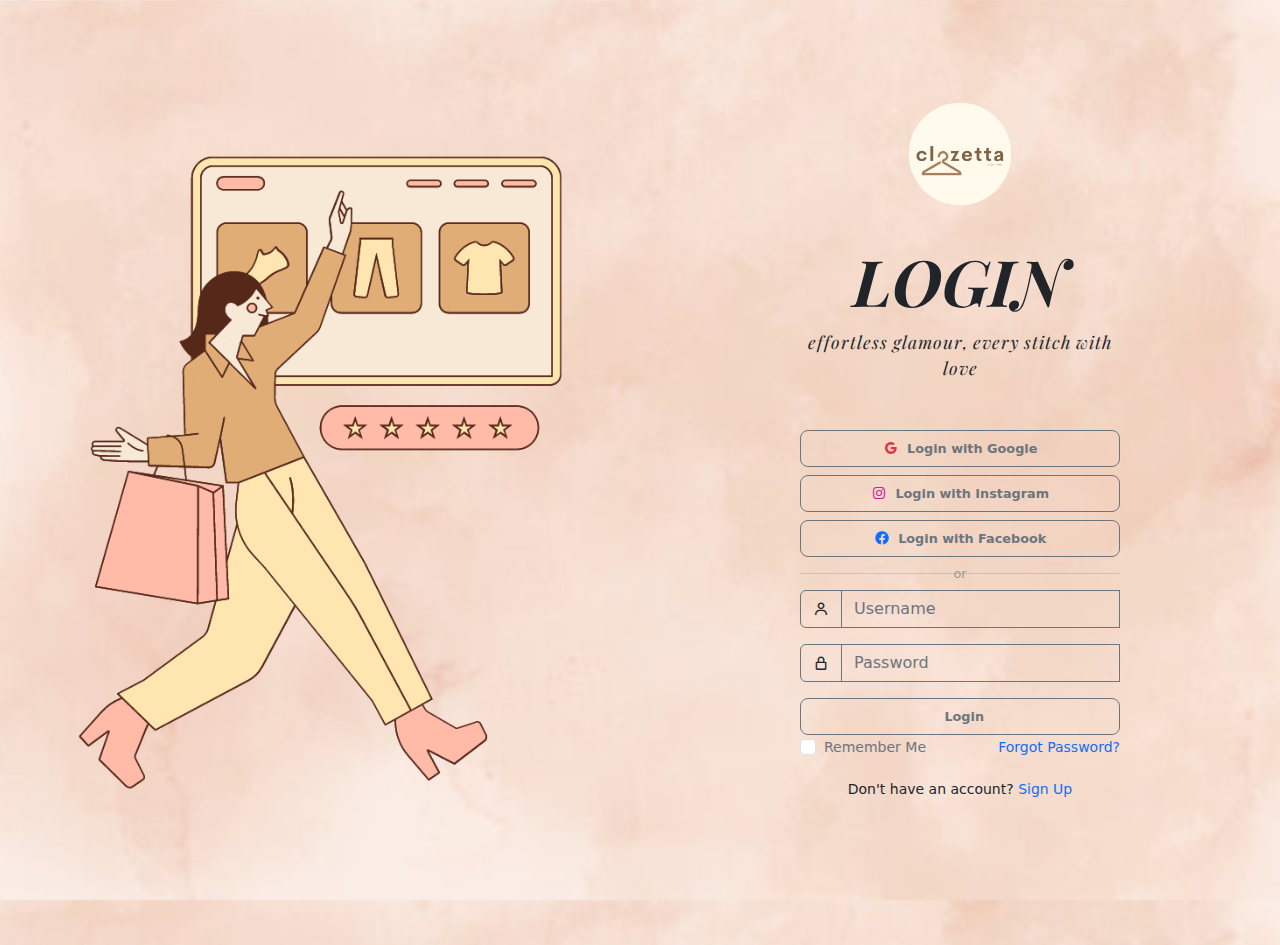
<file: index.html>
<!DOCTYPE html>
<html lang="en">
<head>
    <meta charset="UTF-8">
    <meta http-equiv="X-UA-Compatible" content="IE=edge">
    <meta name="viewport" content="width=device-width, initial-scale=1.0">
    <link href="https://cdn.jsdelivr.net/npm/bootstrap@5.3.3/dist/css/bootstrap.min.css" rel="stylesheet" integrity="sha384-QWTKZyjpPEjISv5WaRU9OFeRpok6YctnYmDr5pNlyT2bRjXh0JMhjY6hW+ALEwIH" crossorigin="anonymous">
    <link href='https://unpkg.com/boxicons@2.1.4/css/boxicons.min.css' rel='stylesheet'>
    <link rel="stylesheet" href="Clozetta-Website/loginpage.css">
    <title>Clozetta by Ivanah</title>
</head>

<body>
  <div class = "row vh-100 g-0">
    <!--left side-->
    <div class="col-lg-6 position-relative d-none d-lg-block">
      <div class="placeholder-left" style="background-image:url(Clozetta-Website/images/DEVIAI.png);"></div>
  </div>

  <!--right side-->
  <div class="col-lg-6">
    <div class="row align-items-center justify-content-center h-100 g-0 px-4 px-sm-0">
      <div class="col col-sm-6 col-lg-7 col-xl-6">


          <!--LOGO-->
                <a href="#" class="d-flex justify-content-center mb-4"> 
                <img src="Clozetta-Website/images/logo.png" alt="" width="110">
                </a>
          <!--/LOGO-->
              <div class="text-center mb-5">
              <div class="LOGIN">LOGIN </div>
              <p class="tagline">effortless glamour, every stitch with love</p>
              </div>

               <!--Sign In With-->

              <button class="btn btn-outline-secondary btn-lg w-100 mb-2">
                <i class='bx bxl-google text-danger me-1 fs-6'></i> Login with Google</button>
                
                <button class="btn btn-outline-secondary btn-lg w-100 mb-2">
                  <i class='bx bxl-instagram me-1 fs-6' style='color:#D21C9C' ></i> Login with Instagram </button>

              <button class="btn btn-outline-secondary btn-lg w-100">
                <i class='bx bxl-facebook-circle text-primary me-1 fs-6'></i> Login with Facebook </button>

              

                 
               <!--/Sign In With-->

               <!--DIVIDER-->
              <div class="position-relative">
                <hr class="text-secondary">
                <div class="divider-content-center">or</div>
               </div>
               <!--/DIVIDER-->

               <!--Login Form -->
                <form action="#">
                  <div class= "input-group mb-3">
                    <span class = "input-group-text">
                      <i class="bx bx-user"></i>
                    </span>
                    <input type="text" class="form-control form-control-lg-fs6" placeholder="Username">
                  </div>
                  <!------------------------------------------------------ -->
                  <div class= "input-group mb-3">
                    <span class = "input-group-text">
                      <i class='bx bx-lock-alt' ></i>
                    </span>
                    <input type="password" class="form-control form-control-lg-fs6"  placeholder="Password">
                  </div>
                </form>
                <!-------------------------------------------------------------------------------------------------------------------------------------------------------->

                <div class= "signin_button">
                  <a href="Clozetta-Website/homepage/index.html" button class="btn btn-outline-secondary btn-lg w-100">
                  <i class='bx text-primary me-1 fs-6'></i> Login </button>
                  </a>
                </div>

                <!--/Login Form --> 

                <div class="input-group mb-3 d-flex justify-content-between">
                  <div class="form-check">
                    <input type="checkbox" class="form-check-input" id="formCheck">
                    <label for="formCheck" class="form-check-label text-secondary"><small> Remember Me </small> 
                    </label>
                  </div>
                <div>
                    <small> <a href="#">Forgot Password?</a></small>
                   </div>
                </div>


                <div class="text-center">
                  <small>Don't have an account?  <a href="Clozetta-Website/registration.html">Sign Up</a></small>
                </div>
      </div>
    </div>
  </div>



</body>
</html>
</file>
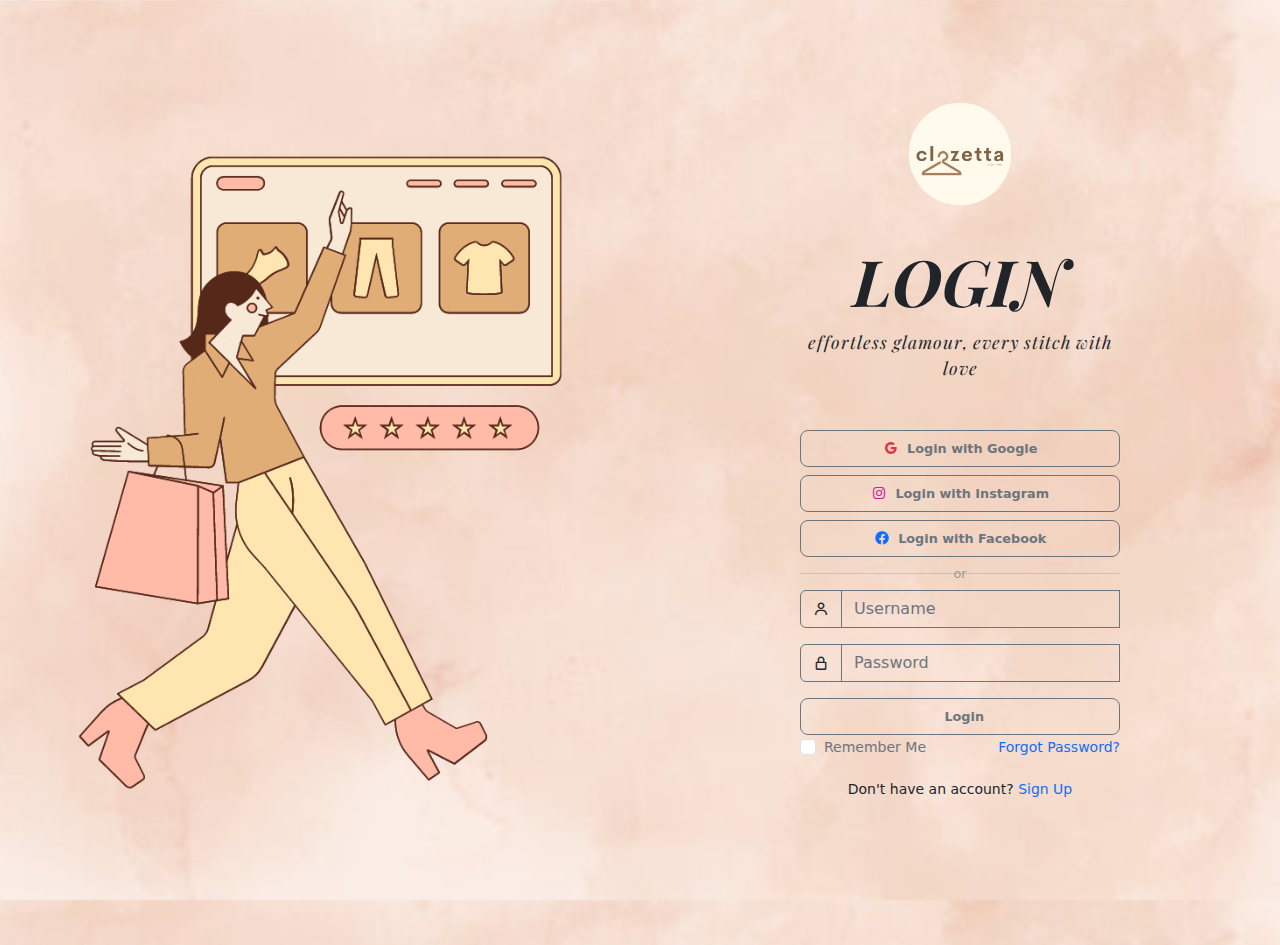
<file: Clozetta-Website/loginpage.html>
<!DOCTYPE html>
<html lang="en">
<head>
    <meta charset="UTF-8">
    <meta http-equiv="X-UA-Compatible" content="IE=edge">
    <meta name="viewport" content="width=device-width, initial-scale=1.0">
    <link href="https://cdn.jsdelivr.net/npm/bootstrap@5.3.3/dist/css/bootstrap.min.css" rel="stylesheet" integrity="sha384-QWTKZyjpPEjISv5WaRU9OFeRpok6YctnYmDr5pNlyT2bRjXh0JMhjY6hW+ALEwIH" crossorigin="anonymous">
    <link href='https://unpkg.com/boxicons@2.1.4/css/boxicons.min.css' rel='stylesheet'>
    <link rel="stylesheet" href="loginpage.css">
    <title>Clozetta by Ivanah</title>
</head>

<body>
  <div class = "row vh-100 g-0">
    <!--left side-->
    <div class="col-lg-6 position-relative d-none d-lg-block">
      <div class="placeholder-left" style="background-image:url(images/DEVIAI.png);"></div>
  </div>

  <!--right side-->
  <div class="col-lg-6">
    <div class="row align-items-center justify-content-center h-100 g-0 px-4 px-sm-0">
      <div class="col col-sm-6 col-lg-7 col-xl-6">


          <!--LOGO-->
                <a href="#" class="d-flex justify-content-center mb-4"> 
                <img src="images/logo.png" alt="" width="110">
                </a>
          <!--/LOGO-->
              <div class="text-center mb-5">
              <div class="LOGIN">LOGIN </div>
              <p class="tagline">effortless glamour, every stitch with love</p>
              </div>

               <!--Sign In With-->

              <button class="btn btn-outline-secondary btn-lg w-100 mb-2">
                <i class='bx bxl-google text-danger me-1 fs-6'></i> Login with Google</button>
                
                <button class="btn btn-outline-secondary btn-lg w-100 mb-2">
                  <i class='bx bxl-instagram me-1 fs-6' style='color:#D21C9C' ></i> Login with Instagram </button>

              <button class="btn btn-outline-secondary btn-lg w-100">
                <i class='bx bxl-facebook-circle text-primary me-1 fs-6'></i> Login with Facebook </button>

              

                 
               <!--/Sign In With-->

               <!--DIVIDER-->
              <div class="position-relative">
                <hr class="text-secondary">
                <div class="divider-content-center">or</div>
               </div>
               <!--/DIVIDER-->

               <!--Login Form -->
                <form action="#">
                  <div class= "input-group mb-3">
                    <span class = "input-group-text">
                      <i class="bx bx-user"></i>
                    </span>
                    <input type="text" class="form-control form-control-lg-fs6" placeholder="Username">
                  </div>
                  <!------------------------------------------------------ -->
                  <div class= "input-group mb-3">
                    <span class = "input-group-text">
                      <i class='bx bx-lock-alt' ></i>
                    </span>
                    <input type="password" class="form-control form-control-lg-fs6"  placeholder="Password">
                  </div>
                </form>
                <!-------------------------------------------------------------------------------------------------------------------------------------------------------->

                <div class= "signin_button">
                  <a href="homepage/index.html" button class="btn btn-outline-secondary btn-lg w-100">
                  <i class='bx text-primary me-1 fs-6'></i> Login </button>
                  </a>
                </div>

                <!--/Login Form --> 

                <div class="input-group mb-3 d-flex justify-content-between">
                  <div class="form-check">
                    <input type="checkbox" class="form-check-input" id="formCheck">
                    <label for="formCheck" class="form-check-label text-secondary"><small> Remember Me </small> 
                    </label>
                  </div>
                <div>
                    <small> <a href="#">Forgot Password?</a></small>
                   </div>
                </div>


                <div class="text-center">
                  <small>Don't have an account?  <a href="registration.html">Sign Up</a></small>
                </div>
      </div>
    </div>
  </div>



</body>
</html>
</file>
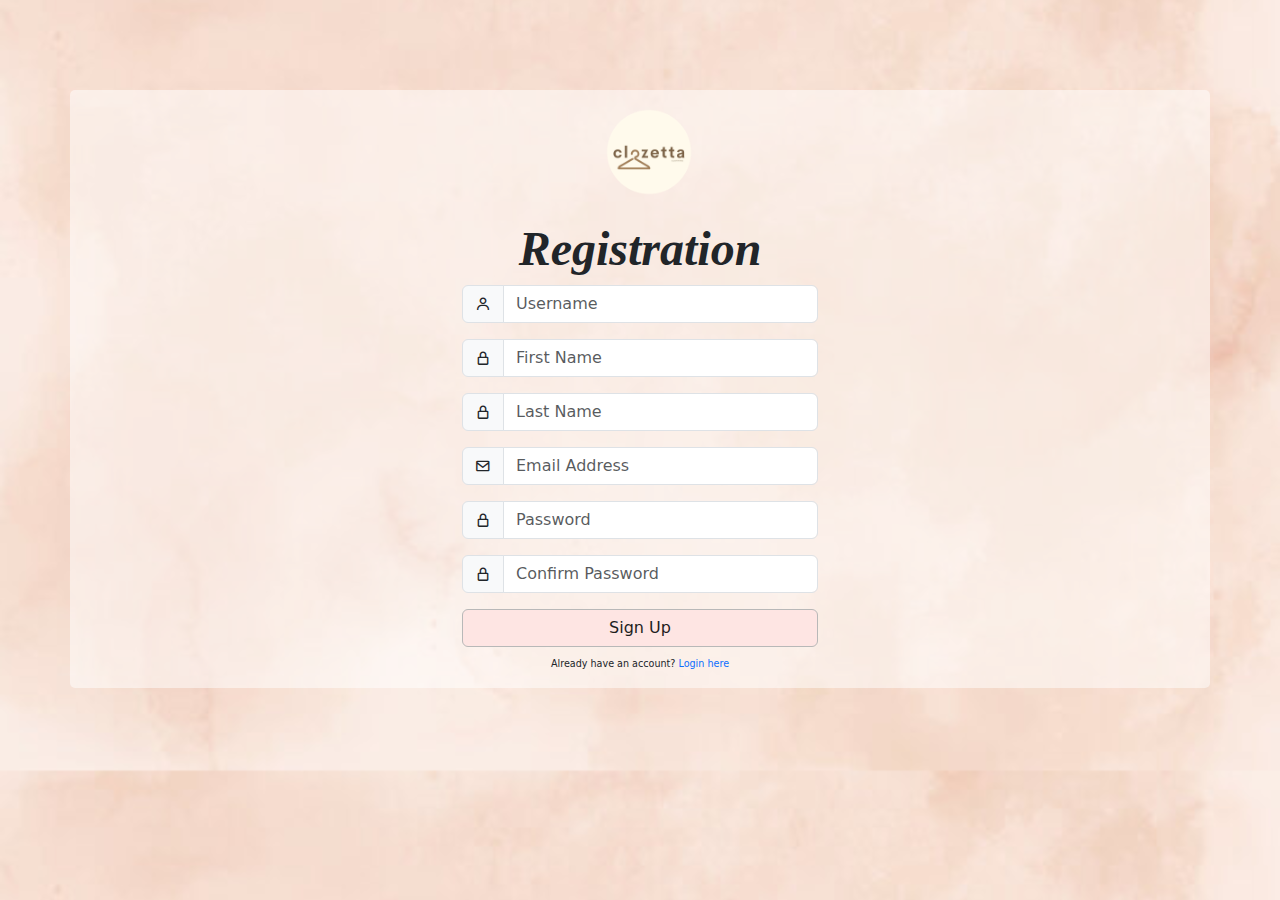
<file: Clozetta-Website/registration.html>
<!DOCTYPE html>
<html lang="en">
<head>
    <meta charset="UTF-8">
    <meta http-equiv="X-UA-Compatible" content="IE=edge">
    <meta name="viewport" content="width=device-width, initial-scale=1.0">
        <link href="https://cdn.jsdelivr.net/npm/bootstrap@5.3.3/dist/css/bootstrap.min.css" rel="stylesheet" integrity="sha384-QWTKZyjpPEjISv5WaRU9OFeRpok6YctnYmDr5pNlyT2bRjXh0JMhjY6hW+ALEwIH" crossorigin="anonymous">
    <link href='https://unpkg.com/boxicons@2.1.4/css/boxicons.min.css' rel='stylesheet'>
    <link rel="stylesheet" href="registration.css">
    <title>Register to Clozetta</title>
</head>

<body>
   

<div class="container">
    <div class="row mt-5">
    <div class="col-lg-4 m-auto">
        <div id="logo" > 
            <img src="images/logo.png" width="90"> 
     </div> 

    <div class="text-center pt-3">
        <div class= "Registration">Registration</div>


    
        <form action="#">
            <div class= "input-group mb-3">
            <span class = "input-group-text">
                <i class="bx bx-user"></i></span>
            <input type="text" class="form-control" placeholder="Username">
            </div>
            <!------------------------------------------------------ -->
            <div class= "input-group mb-3">
            <span class = "input-group-text">
                <i class='bx bx-lock-alt' ></i></span>
            <input type="text" class="form-control" placeholder="First Name">
            </div>
            <!--------------------------------------------------------->
            <div class= "input-group mb-3">
                <span class = "input-group-text">
                <i class='bx bx-lock-alt' ></i></span>
                <input type="text" class="form-control" placeholder="Last Name">
            </div>
            <!--------------------------------------------------------->
            <div class= "input-group mb-3">
                <span class = "input-group-text">
                <i class='bx bx-envelope'></i></span>
                <input type="text" class="form-control" placeholder="Email Address">
            </div>
             <!--------------------------------------------------------->
            <div class= "input-group mb-3">
                <span class = "input-group-text">
                <i class='bx bx-lock-alt' ></i></span>
                <input type="password" class="form-control" placeholder="Password">
            </div>
            <!--------------------------------------------------------->
            <div class= "input-group mb-3">
                <span class = "input-group-text">
                <i class='bx bx-lock-alt' ></i></span>
                <input type="password" class="form-control" placeholder="Confirm Password">
            </div>
          <div class="d-grid">
            <a href="loginpage.html" button type="button" class="btn btn-success">Sign Up</button></a>
            <p class="text-center custom-paragraph">Already have an account?  <a href="loginpage.html">Login here</p>
          </div>
      </form>
</div>

</body>
</file>
<file: Clozetta-Website/loginpage.css>
@import url('https://fonts.googleapis.com/css2?family=Playfair+Display:ital,wght@0,400..900;1,400..900&display=swap');
@import url('https://fonts.googleapis.com/css2?family=Playfair+Display:ital,wght@1,700&family=Reddit+Sans:ital,wght@0,200..900;1,200..900&display=swap');

body {
  background-image: url('images/background.jpg');
  background-size: cover;
  background-position: center;
}


.placeholder-left{
    position: absolute;
    width: 100%;
    min-height: 105%;
    top: 10;
    left: 0;
    background-size: cover;
    background-position: center;
    background-repeat: no-repeat;
}

.LOGIN{
  font-family: "Playfair Display", serif;
  font-optical-sizing: auto;
  font-weight: 700;
  font-style: italic;
  font-size: 4rem;
}
.tagline{
    font-family: "Playfair Display", serif;
    font-optical-sizing: auto;
    font-weight: 200;
    font-style: italic;
    font-size: 1.1rem;
    letter-spacing: 1px;
  }

.body{
  font-family: "Reddit Sans", sans-serif;
  background-color: white;
}

.btn{
    font-size: 0.8rem;
    font-weight: 700;
}

.btn i{
    vertical-align: text-bottom;
}
.divider-content-center{
    position: absolute;
    top: 50%;
    left: 50%;
    transform: translate(-50%, -50%);
    padding-left: 0.5rem;
    padding-right: 0.5rem;
    background-color: transparent;
    font-size: 0.8rem;
    font-weight: 500;
    color: #999;
}
.divider{
    margin: 2rem 0;
}

.signin_button .btn-outline-secondary {
    color: #6c757d;
    border-color: #6c757d;
    background-color: transparent;
  }
  

.signin_button .btn-outline-secondary:hover {
    color: #1E1E1E;
    border-color: #000;
  }

a{
    text-decoration: none;
}

a:hover{
    text-decoration: underline;
}
.form-control::placeholder {
  background-color:transparent;
  color: transparent;
}
.form-control::placeholder {
  color: #6c757d;
}
.form-control.form-control-lg-fs6 {
    background-color: transparent;
    border-bottom: 1px solid transparent;
    border-radius: 0;
    border-color: #6c757d;
}
.input-group-text {
  background-color: transparent;
  border-color: #6c757d;
  }
  .form-check-label.text-secondary {
    background-color: transparent;
    }
</file>
<file: Clozetta-Website/registration.css>
body {
    background-image: url('images/background.jpg');
    background-size: cover;
    background-position: center;
  }

.container {
    background-color: rgba(255, 255, 255, 0.5);
    border-radius: 5px; 
    margin-top: 7%;
 }

#logo { 
margin-top: 5%;
margin-left: 40%;
margin-right: 40%;
  }

.btn-success{
    color: #1E1E1E;
    border-color: #b8b8b8;
    background-color: #FEE5E3;
    text-decoration: none;
  }

  .btn-success:hover{
    color: #1E1E1E;
    border-color: #050505;
    background-color: #FEE5E3;
  }

 .custom-paragraph{
    font-size: .6em;
    margin-top: 10px;
  }
a{
    text-decoration: none;
    }
a:hover{
    text-decoration: underline;
}
.Registration{
  font-family: "Playfair Display", serif;
  font-optical-sizing: auto;
  font-weight: 700;
  font-style: italic;
  font-size: 3rem;
}
</file>
